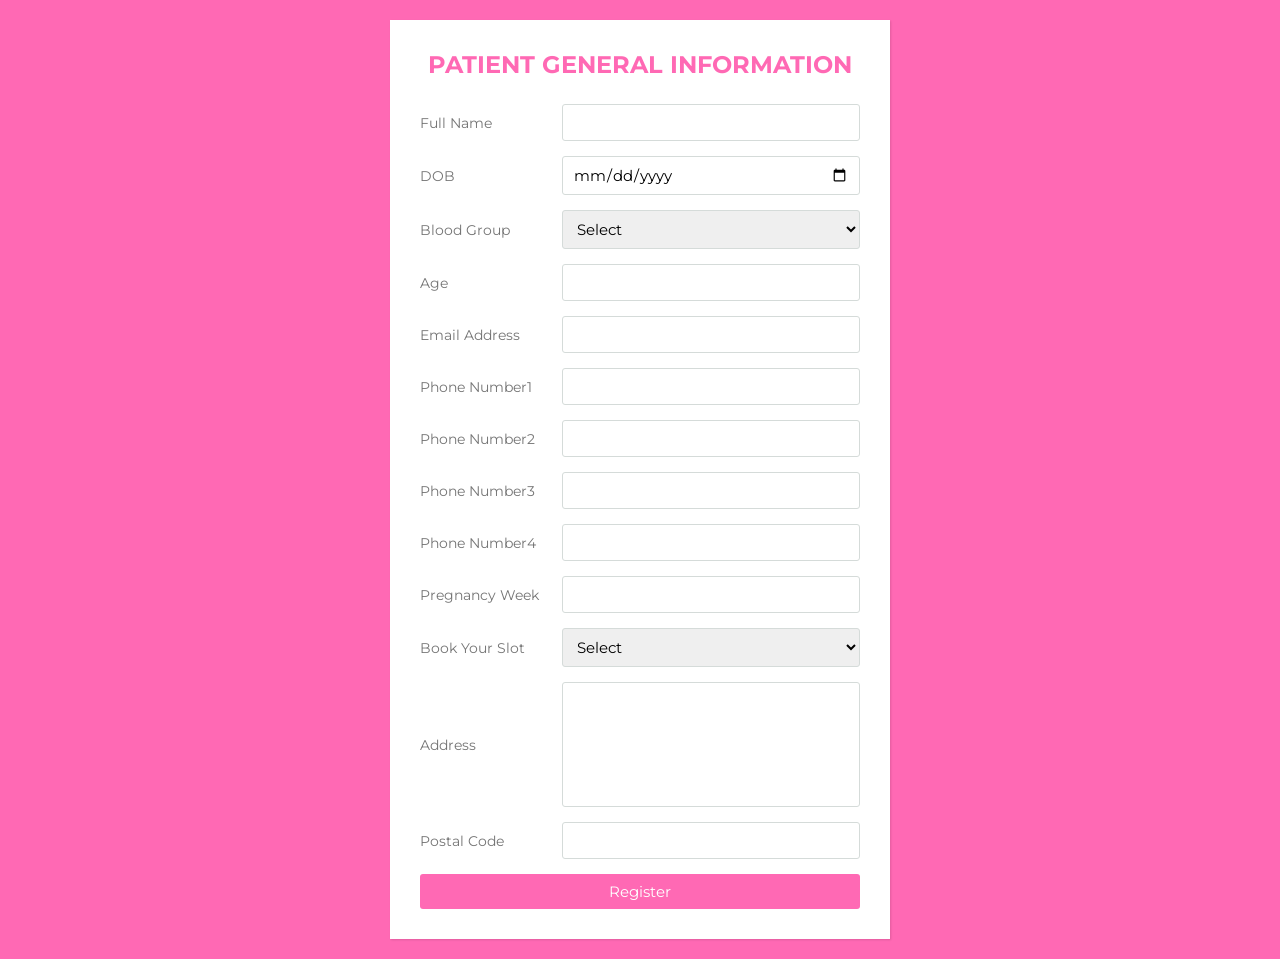
<file: reg.html>
<!DOCTYPE html>
<html lang="en">
<head>
	<meta charset="UTF-8">
  <meta name="viewport" content="width=device-width, initial-scale=1.0">
	<title></title>
	<link rel="stylesheet" href="regcss.css">
</head>
<body>

<div class="wrapper">
    <div class="title">
        Patient General Information
    </div>
    <form id="login" action="/submit" method="POST">
    <div class="form">
       <div class="inputfield">
          <label>Full Name</label>
          <input type="text" class="input" required  id="name">
       </div>  
        <div class="inputfield">
            <label for="birthday">DOB</label>
            <input type="date" id="birthday" name="birthday" required>
       </div>  
       <div class="inputfield">
          <label>Blood Group</label>
          <select id="blood" value=""  required>
            <option value="" >Select</option>
            <option >A Positive</option>
            <option>A Negative</option>
            <option>A Unknown</option>
            <option>B Positive</option>
            <option>B Negative</option>
            <option>B Unknown</option>
            <option>AB Positive</option>
            <option>AB Negative</option>
            <option>AB Unknown</option>
            <option>O Positive</option>
            <option>O Negative</option>
            <option>O Unknown</option>
            <option>Unknown</option>
        </select>
       </div>  
      <div class="inputfield">
          <label>Age</label>
          <input type="number" class="input" required id="age">
       </div> 
      
        <div class="inputfield">
          <label>Email Address</label>
          <input type="text" class="input" id="email" required>
       </div> 
      <div class="inputfield">
          <label>Phone Number1</label>
          <input type="text" class="input" id="p1" required>
       </div> 
      <div class="inputfield">
          <label>Phone Number2</label>
          <input type="text" class="input" id="p2" required>
       </div> 
      <div class="inputfield">
          <label>Phone Number3</label>
          <input type="text" class="input" id="p3" required>
       </div> 
      <div class="inputfield">
          <label>Phone Number4</label>
          <input type="text" class="input"id="p4" required>
       </div> 
       <div class="inputfield">
        <label>Pregnancy Week</label>
        <input type="number" class="input" required id="pweek">
     </div>
     <div class="inputfield">
        <label>Book Your Slot</label>
        <select id="slot" value=""  required>
          <option value="" >Select</option>
          <option >9am-12-pm</option>
          <option>12pm-4pm</option>
          <option>4pm-8pm</option>
          <option>8pm-12am</option>
          <option>12am-am</option>
          <option>5am-9am</option>
          
      </select>
     </div>
     
      
     <div class="inputfield">
        <label>Address</label>
        <textarea class="textarea" id="address"></textarea>
     </div> 
    <div class="inputfield">
        <label>Postal Code</label>
        <input type="text" class="input" id="postal" required>
     </div> 
       
    <div class="inputfield">
      <input  type="submit" value="Register" class="btn" required>
    </div>
  
   </div>
</form>
</div>	
<script>
   // const form = document.getElementById('login');
   // form.addEventListener('submit',registerUser);
   // async function registerUser(event){
   //    event.preventDefault();
   //    const name = document.getElementById("name").value;
   //    const dob = document.getElementById("birthday").value;
   //    const blood = document.getElementById("blood").value;
   //    const age = document.getElementById("age").value;
   //    const email = document.getElementById("email").value;
   //    const phone1 = document.getElementById("p1").value;
   //    const phone2 = document.getElementById("p2").value;
   //    const phone3 = document.getElementById("p3").value;
   //    const phone4 = document.getElementById("p4").value;
   //    const pregnancyweek= document.getElementById("pweek").value;
   //    const slot= document.getElementById("slot").value;
   //    const address = document.getElementById("address").value;
   //    const postal = document.getElementById("postal").value;

   //    const result = await fetch('/api/submit' , {
   //       method: 'POST',
	// 				headers: {
	// 					'Content-Type': 'application/json'
	// 				},
   //       body: JSON.stringify({
   //          name,
   //          dob,
   //          blood,
   //          age,
   //          email,
   //          phone1,
   //          phone2,
   //          phone3,
   //          phone4,
   //          pregnancyweek,
   //          slot,
   //          address,
   //          postal
   //       })
   //    }).then((res) => res.json())
   //    if(result.status === 'ok'){
   //       alert('Success');
   //    }
   //    else{
   //       alert(result.error)
   //    }





      
      

      
  // }
</script>
  
</body>
</html>
</file>
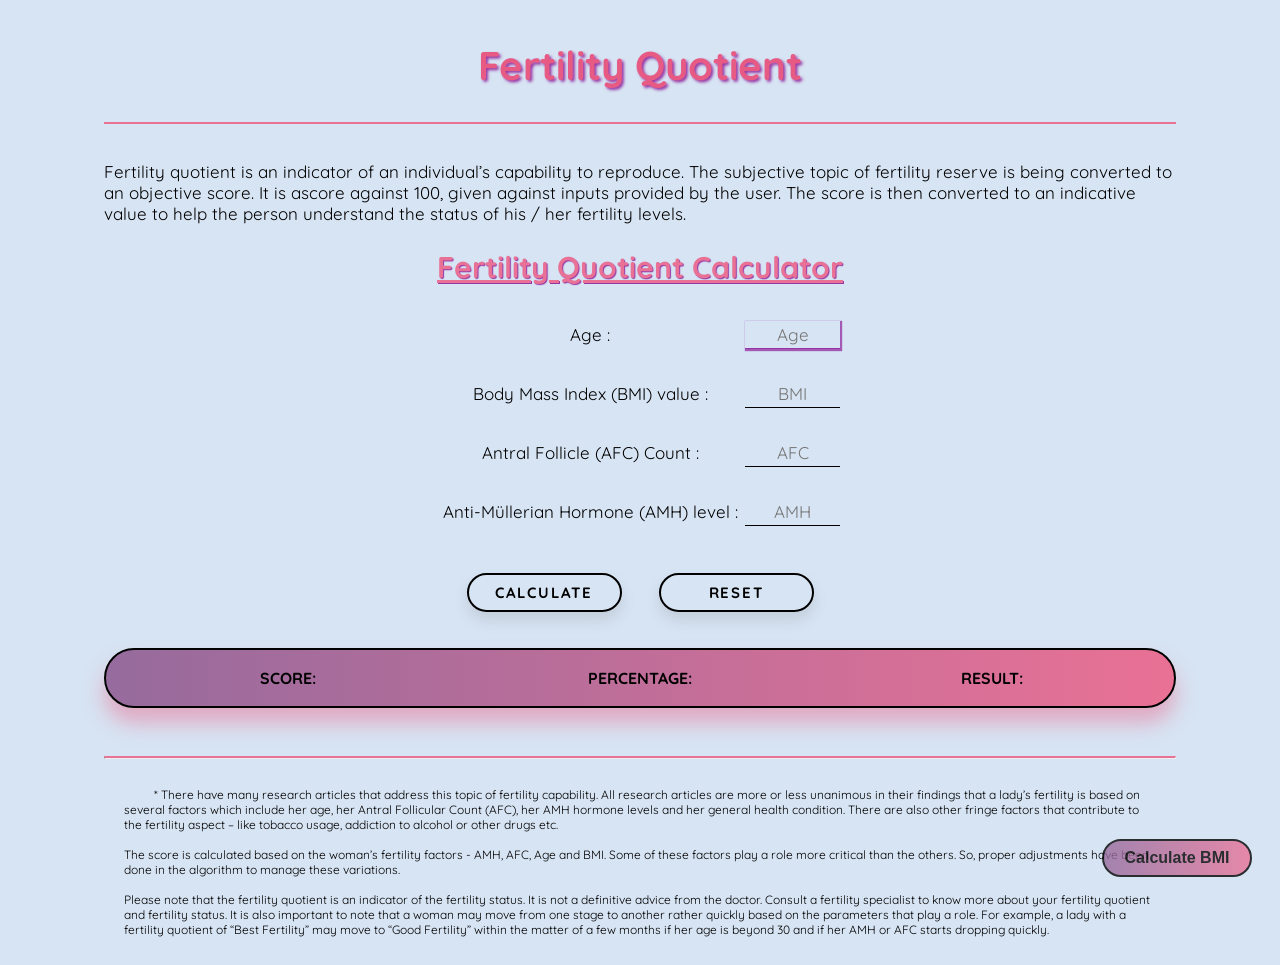
<file: women.html>
<!DOCTYPE html>
<html lang="auto">
<head>
    <meta charset="UTF-8">
    <meta http-equiv="X-UA-Compatible" content="IE=edge">
    <meta name="viewport" content="width=device-width, initial-scale=1.0">
    
    <link rel="stylesheet" href="style-main.css">
    <link rel="stylesheet" href="bmi.css">
    
    <link rel="preconnect" href="https://fonts.gstatic.com">
    <link href="https://fonts.googleapis.com/css2?family=Quicksand:wght@500&display=swap" rel="stylesheet">
    <title>Fertility Quotient Calculator</title>
</head>
<body>

    <div class="title-main">
        <h1>Fertility Quotient</h1>
    </div>
    <br>
    <div class="block">
        <div class="content-1">
            <p>
                Fertility quotient is an indicator of an individual’s capability to reproduce. The subjective topic of fertility reserve
                is being converted to an objective score. It is ascore against 100, given against inputs provided by the user. The score is then converted to an 
                indicative value to help the person understand the status of his / her fertility levels. 
            </p>
        </div>
        
    </div>
        <div>
            <section>
                <h1 class="title-sub">Fertility Quotient Calculator</h1>
            </section>
        </div>
        <form class="form" id="myform">         
            <div class="container">
                <div class="age">
                    <label for="age"> Age : </label>
                    <input class="input" type="text" id="ageInput" name="age" onPaste="return false" placeholder="Age" autofocus onkeypress='return isNumberKey(event)' onkeyup='saveValue(this);' required>
                </div>
            </div>
            <br>
            <div class="container">
                <div class="bmi">
                    <label for="bmi"> Body Mass Index (BMI) value : </label>
                    <input class="input" type="text" id="bmiInput" name="bmi" onPaste="return false" placeholder="BMI"  onkeypress='return isNumberKey(event)' onkeyup='saveValue(this);' required>
                </div>
            </div>
            <br>
            <div class="container">
                <div class="afc">
                    <label for="afc"> Antral Follicle (AFC) Count : </label>
                    <input class="input" type="text" id="afcInput" name="afc" onPaste="return false" placeholder="AFC"  onkeypress='return isNumberKey(event);' onkeyup='saveValue(this);' required>
                </div>
            </div>
            <br>
            <div class="container">
                <div class="amh">
                    <label for="amh"> Anti-Müllerian Hormone (AMH) level : </label>
                    <input class="input" type="text" id="amhInput" name="amh" onPaste="return false" placeholder="AMH" onkeypress='return isNumberKey(event)' onkeyup='saveValue(this);' required>
                </div>
            </div>
            <br>
            <br>
            <div>
                <button id="btn1" class="button" type="button" onclick="setTimeout(computeQuotient(), 1500)" >Calculate</button>
                <button id="btn" class="button" type="reset" value="Reset form">Reset</button>
            </div>
            <br>
            <div id="error"></div>
        </form>
        <table id="wrapper">
            <tr class="box" id="score-container">
                <td id="score-op">
                    score: <span id="score"> </span>                                
                </td>
                <td id="perc-op">
                    Percentage: <span id="percentage"></span>    
                </td>
                <td id="res-op">
                    result: <span id="result"> </span>                                
                </td>
            </tr>
        </table>
    </div>
    <br>
    <br>
    <div class="results-info">
        <div id="poor-fertility">
            <h3 style="text-align: center;" id="result-head">Poor Fertility</h3>
            <br>
            <article class="exposition"> 
                Women who get a rating of “Poor Fertility” for their fertility quotient are advised to meet a fertility
                specialist immediately. The algorithm gives this rating only if the situation is dire and only if it needs quick
                intervention. In most cases, this rating will be got if the age of the women is well past the “best fertility age range”
                and if the ovarian reserves are depleted significantly.
                <br><br>
                Important point to note here is that there are various treatment options for such women, including IVF and various donor
                programs
            </article>
        </div>
        <div id="low-fertility">
            <h3 style="text-align: center;" id="result-head">Low Fertility</h3> 
            <article class="exposition"> 
                A lady with a fertility quotient of “Low Fertility” has to take things seriously. There are some things
                that are not as good as they should be. It can be the age, the BMI or the ovarian reserves may be depleting or multiple
                factors may be affecting fertility. A lady with “Low Fertility” can move to “Poor Fertility” rather quickly. Such women
                should meet a fertility specialist quickly and address the problem of infertility.
                <br><br>
                One important point to note here is that some of the key factors affecting fertility cannot be rolled back. Once they
                deteriorate, they stay that way or become worse. So women with a fertility quotient of “Low Fertility” should move
                quickly, if they plan to have a child.
                <br><br>
                It is recommended that such women to meet up with a fertility specialist immediately and get some investigations done to
                understand the situation in more detail. A good fertility specialist should be able to help such women conceive with the
                various artificial reproduction techniques that are available (Timed intercourse, IUI, IVF, IVF-ICSI, IMSI etc.)
            </article>
        </div>
        <div id="average-fertility">
            <h3 style="text-align: center;" id="result-head">Average Fertility </h3> 
            <article class="exposition">
                A lady with Average Fertility needs to play it safe. It means that her fertility status is not too
                good, but neither is it very bad. It also indicates that it is not long before the fertility levels will drop quickly.
                Such women are advised to plan for a child immediately and if there is no conception within 6 months, they need to meet
                up with a fertility expert and take the doctor’s advice.
                <br><br>
                In-principle, women with Average Fertility should be able to conceive. In case this does not happen, it is possible that
                there are other factors that are contributing to the observed infertility. These factors could be problems with the
                fallopian tubes, there may be infections in the female reproductive canal, the oocyte quality may not be good, there may
                be male factors also influencing conception etc.
                <br><br>
                It is advised that such women to meet up with a fertility expert as soon as possible and proceed as per their advice.
                Some investigations may be needed to understand the cause behind the observed infertility.
            </article>
        </div>
        <div id="best-fertility">
            <h3 style="text-align: center;" id="result-head">Best Fertility</h3>
            <article> class="exposition"
                This status indicates that the lady is at the peak of her reproductive life-span. All her indicators are positive and the time is 
                best suited for planning a child. Women who fall in this group need not worry much about their fertility status. Their internal 
                systems are primed and ready for reproduction.
                <br><br>
                If women with “Best Fertility” status are planning to delay their plans of having a child by a few years, it may be better to freeze their eggs 
                at this stage. The delay in child-bearing could be due to career reasons, personal reasons. It is recommended that such women to go 
                for oocyte freezing. The technology of oocyte freezing is improving quickly and eggs may be frozen for years. The frozen “best” 
                oocytes can be used for fertilization with the husband’s sperms at a later point of time.
                <br><br>
                If a lady has a fertility quotient of “Best Fertility” and is still unable to conceive, there may be other factors at play. It is 
                possible that there are male fertility is not optimum or there may be fallopian tube blocks or the oocyte quality has some problems 
                or there may be infections that are preventing conception or it can be even be a thyroid related issue.
                <br><br>
                Please consult a fertility specialist for further investigation for the cause of infertility.
            </article>
        </div>
        <div id="good-fertility">
            <h3 style="text-align: center;" id="result-head">Good Fertility</h3>
            <article class="exposition"> 
                A lady with a fertility quotient of “good fertility” is in good shape for having a child. There are one
                or two factors that have started to deteriorate but there is nothing alarmingly wrong. The hormone levels and the
                general health condition is good and there is no significant reason to be worried. Most couples with this fertility
                quotient should be able to conceive within a span of 1 year if they are having unprotected intercourse.
                <br><br>
                If women with “Good Fertility” status are planning to delay their plans of having a child by a few years, it may be
                better to freeze their eggs at this stage. The delay in child-bearing could be due to career reasons, personal reasons.
                It is recommended that such women to go for oocyte freezing. The technology of oocyte freezing is improving quickly and
                eggs may be frozen for years. The frozen “good” oocytes can be used for fertilization with the husband’s sperms at a
                later point of time.
                <br><br>
                One important point to note here is that a lady with a fertility quotient of “Good Fertility” can still find it
                difficult to conceive because there are various other factors that play a role. There could be problems with the
                fallopian tubes, there may be infections in the female reproductive canal, the oocyte quality may not be good, there may
                be male factors also influencing conception etc. Such women may need to consult a fertility specialist for further
                investigation for the cause of infertility.
            </article>
        </div>
        <hr>
        <div class="content-2">
            <article class="exposition">
                * There have many research articles that address this topic of fertility capability. All research articles are more or less unanimous in 
                their findings that a lady’s fertility is based on several factors which include  her age, her Antral Follicular Count (AFC), her AMH 
                hormone levels and her general health condition. There are also other fringe  factors that contribute to the fertility aspect – like 
                tobacco usage, addiction to alcohol or other drugs etc.
                <br><br>
                The score is calculated based on the woman’s fertility factors - AMH, AFC, Age and BMI. Some of these factors play a role more critical than the others. 
                So, proper adjustments have been done in the algorithm to manage these variations.
                <br><br>
                Please note that the fertility quotient is an indicator of the fertility status. It is not a definitive advice from the doctor. 
                Consult a fertility specialist to know more about your fertility quotient and fertility status. It is also important to note that a 
                woman may move from one stage to another rather quickly based on the parameters that play a role. For example, a lady with a fertility 
                quotient of “Best Fertility” may move to “Good Fertility” within the matter of a few months if her age is beyond 30 and if her AMH or AFC starts dropping quickly.
            </article>
        </div>
    </div>

    <button class="open-button" onclick="openForm()">Calculate BMI</button>
    <div class="form-popup" id="myForm">
        <div class="form-container">
            <h1 id="bmi-head">Calculate BMI</h1>
            <div class="container">
                <div class="height">
                    <input class="input" type="text" id="height" name="height" onPaste="return false" placeholder="Height" onkeypress='return isNumberKey(event)'>
                    <select type="multiple" id="heightunits">
                        <option value="metres" selected="selected">Meters</option>
                        <option value="inches">Inches</option>
                    </select>
                </div>
            </div>
            <br>
            <div class="container">
                <div class="weight">
                    <input class="input" type="text" id="weight" name="weight" onPaste="return false" placeholder="Weight" onkeypress='return isNumberKey(event)'>
                    <select type="multiple" id="weightunits">
                        <option value="kg" selected="selected">Kgs</option>
                        <option value="lb">lbs</option>
                    </select>
                </div>
            </div>
            <div class="container">
                <div class="bmi-res">
                    <span id="bmi-op"> </span>
                    <br>
                    <span id="bmi-cat"> </span>
                </div>
            </div>
            <div class="calc">
                <button class="btn" onclick="computeBMI();">Calculate</button>
                <button type="button" class="btn cancel" onclick="closeForm()">Close</button>
            </div>
        </div>
    </div>
    
    <script src="fertility.js"></script>
    <script src="script-bmi.js"></script>

</body>
</html>
</file>
<file: regcss.css>
@import url('https://fonts.googleapis.com/css?family=Montserrat:400,700&display=swap');

*{
  margin: 0;
  padding: 0;
  box-sizing: border-box;
  font-family: 'Montserrat', sans-serif;
}
body{
  background: rgb(255,105,180);
  padding: 0 10px;
}
.wrapper{
  max-width: 500px;
  width: 100%;
  background: #fff;
  margin: 20px auto;
  box-shadow: 1px 1px 2px rgba(0,0,0,0.125);
  padding: 30px;
}
#birthday{
    width: 100%;
    outline: none;
    border: 1px solid #d5dbd9;
    font-size: 15px;
    padding: 8px 10px;
    border-radius: 3px;
    transition: all 0.3s ease;
}
#blood{
    width: 100%;
    outline: none;
    border: 1px solid #d5dbd9;
    font-size: 15px;
    padding: 8px 10px;
    border-radius: 3px;
    transition: all 0.3s ease;
}

#slot{
    width: 100%;
    outline: none;
    border: 1px solid #d5dbd9;
    font-size: 15px;
    padding: 8px 10px;
    border-radius: 3px;
    transition: all 0.3s ease;
}
.wrapper .title{
  font-size: 24px;
  font-weight: 700;
  margin-bottom: 25px;
  color:rgb(255,105,180);
  text-transform: uppercase;
  text-align: center;
}

.wrapper .form{
  width: 100%;
}

.wrapper .form .inputfield{
  margin-bottom: 15px;
  display: flex;
  align-items: center;
}

.wrapper .form .inputfield label{
   width: 200px;
   color: #757575;
   margin-right: 10px;
  font-size: 14px;
}

.wrapper .form .inputfield .input,
.wrapper .form .inputfield .textarea{
  width: 100%;
  outline: none;
  border: 1px solid #d5dbd9;
  font-size: 15px;
  padding: 8px 10px;
  border-radius: 3px;
  transition: all 0.3s ease;
}

.wrapper .form .inputfield .textarea{
  width: 100%;
  height: 125px;
  resize: none;
}

.wrapper .form .inputfield .custom_select{
  position: relative;
  width: 100%;
  height: 37px;
}

.wrapper .form .inputfield .custom_select:before{
  content: "";
  position: absolute;
  top: 12px;
  right: 10px;
  border: 8px solid;
  border-color: #d5dbd9 transparent transparent transparent;
  pointer-events: none;
}

.wrapper .form .inputfield .custom_select select{
  -webkit-appearance: none;
  -moz-appearance:   none;
  appearance:        none;
  outline: none;
  width: 100%;
  height: 100%;
  border: 0px;
  padding: 8px 10px;
  font-size: 15px;
  border: 1px solid #d5dbd9;
  border-radius: 3px;
}


.wrapper .form .inputfield .input:focus,
.wrapper .form .inputfield .textarea:focus,
.wrapper .form .inputfield .custom_select select:focus{
  border: 1px solid rgb(255,105,180);
}


.wrapper .form .inputfield p{
   font-size: 14px;
   color: #757575;
}
.wrapper .form .inputfield .check{
  width: 15px;
  height: 15px;
  position: relative;
  display: block;
  cursor: pointer;
}
.wrapper .form .inputfield .check input[type="checkbox"]{
  position: absolute;
  top: 0;
  left: 0;
  opacity: 0;
}
.wrapper .form .inputfield .check .checkmark{
  width: 15px;
  height: 15px;
  border: 1px solid rgb(255,105,180);
  display: block;
  position: relative;
}
.wrapper .form .inputfield .check .checkmark:before{
  content: "";
  position: absolute;
  top: 1px;
  left: 2px;
  width: 5px;
  height: 2px;
  border: 2px solid;
  border-color: transparent transparent #fff #fff;
  transform: rotate(-45deg);
  display: none;
}
.wrapper .form .inputfield .check input[type="checkbox"]:checked ~ .checkmark{
  background: rgb(255,105,180);
}

.wrapper .form .inputfield .check input[type="checkbox"]:checked ~ .checkmark:before{
  display: block;
}

.wrapper .form .inputfield .btn{
  width: 100%;
   padding: 8px 10px;
  font-size: 15px; 
  border: 0px;
  background: rgb(255,105,180);
  color: #fff;
  cursor: pointer;
  border-radius: 3px;
  outline: none;
}

.wrapper .form .inputfield .btn:hover{
  background: rgb(255,105,180);
}

.wrapper .form .inputfield:last-child{
  margin-bottom: 0;
}

@media (max-width:420px) {
  .wrapper .form .inputfield{
    flex-direction: column;
    align-items: flex-start;
  }
  .wrapper .form .inputfield label{
    margin-bottom: 5px;
  }
  .wrapper .form .inputfield.terms{
    flex-direction: row;
  }
}
</file>
<file: style-main.css>
:root {
    font-family: 'Quicksand', sans-serif !important;
    width: 85%;
    margin: auto;
    background-color: #d7e4f3;
    -webkit-text-size-adjust: 100%;
    -webkit-tap-highlight-color: transparent;
  }
  
  .title-main {
    text-align: center;
    background-color: transparent;
    padding: 5px;
    margin: auto;
    border-bottom: solid 2px #e97195;
    color: #e65a84;
    font-size: 20px;
    text-shadow: 2px 2px 3px #9636a5;
  }
  hr {
    border-top: solid 2px #e97195;
  }
  
  .content-1 {
    font-size: 17px;
  }
  
  .content-2 {
    font-size: 12px;
    text-indent: 30px;
  }
  
  .form {
    text-align: center;
    width: auto;
    font-size: 17px;
  }
  
  #error {
    width: fit-content;
    border-radius: 10px;
    font-size: 15px;
    padding-bottom: 10px;
    font-weight: bold;
    text-align: center;
    color: red;
    margin: auto;
  }
  
  .title-sub {
    text-align: center;
    text-decoration: underline;
    color: #e97195;
    font-size: 30px;
    text-shadow: 1px 1px 1px #9636a5;
  }
  
  .button {
    width: 155px;
    padding: 8px;
    font-family: 'Quicksand', sans-serif;
    margin-left: 16px;
    margin-right: 16px;
    margin-top: 5px;
    margin-bottom: 5px;
    font-size: 15px;
    text-transform: uppercase;
    letter-spacing: 1.8px;
    font-weight: bold;
    color: #000;
    background-color: transparent;
    border: solid 2px #000;
    border-radius: 45px;
    box-shadow: 0px 8px 15px rgba(0, 0, 0, 0.1);
    transition: all 0.3s ease 0s;
    cursor: pointer;
    outline: none;
  }
  
  .button:hover {
    background: #b3d4fc;  /* fallback for old browsers */
    background: -webkit-linear-gradient(from center, #966b9d, #e97195);  /* Chrome 10-25, Safari 5.1-6 */
    background: linear-gradient(to right,#966b9d, #e97195); /* W3C, IE 10+/ Edge, Firefox 16+, Chrome 26+, Opera 12+, Safari 7+ */
    box-shadow: 0px 15px 20px rgba(233, 113, 149, 0.5);
    color: #000;
    transform: translateY(-4px);
    border: solid 2px #000;
  }
  
  #space {
    width: 100px;
  }
  
  #wrapper {
    display: table;
    width: 100%;
    height: 60px;
    margin: auto;
    text-align: center;
    border: solid 2px #000;
    background: #b3d4fc;  /* fallback for old browsers */
    background: -webkit-radial-gradient(from center, #966b9d, #e97195);  /* Chrome 10-25, Safari 5.1-6 */
    background: linear-gradient(to right,#966b9d, #e97195); /* W3C, IE 10+/ Edge, Firefox 16+, Chrome 26+, Opera 12+, Safari 7+ */
    box-shadow: 0px 15px 20px rgba(233, 113, 149, 0.5);
    border-radius: 30px;
    padding: 5px;
    font-size: 16px;
    font-weight: bold;
    text-transform: uppercase;
  }
  
  #score-op {
    width: 33.33%;
    position: relative;
  }
  #perc-op {
    width: 33.33%;
    position: relative;
  }
  #res-op {
    width: auto;
    position: relative;
  }
  
  #ageInput,
  #bmiInput,
  #afcInput,
  #amhInput {
    margin-top: 10px;
    width: 75px;
    text-align: center;
    color: #000;
    outline: none;
    border-top: none;
    border-left: none;
    border-right: none;
    border-bottom: solid #000 1px;
    padding: 3px 10px;
    font-family: 'Quicksand', sans-serif !important;
    font-size: 17px;
    background-color: transparent;
    transition: all 0.5 ease-in;
  }
  
  #ageInput:focus,
  #bmiInput:focus,
  #afcInput:focus,
  #amhInput:focus {
    border-bottom: solid 1px #9636a5;
    outline: none;
    transition: all 0.2s ease-in;
    box-shadow: 1px 1px 1px 1px rgba(151, 54, 166, 0.8);
  }
  
  label {
    display: inline-block;
    position: relative;
    width: 300px;
    text-align: center;
    font-size: 17px;
    font-weight: 400;
  }
  
  #poor-fertility,
  #average-fertility,
  #good-fertility,
  #best-fertility,
  #low-fertility {
    display: none;
    font-size: 17px;
    transition: 2s ease-in;
  }
  
  .exposition {
    padding: 20px;
  }
  
  #result-head {
    margin: auto;
    width: fit-content;
    font-size: 15px;
    font-weight: bold;
    border-radius: 30px;
    padding: 7px 30px 7px;
    text-transform: uppercase;
    color: #000;
    border: solid 2px #000;
    letter-spacing: 1.8px;
    text-shadow: 2px 2px 2px gray;
    box-shadow: 0px 10px 15px rgba(24, 22, 23, 0.3);
  }
</file>
<file: bmi.css>
/* Button used to open the contact form - fixed at the bottom of the page */
.open-button {
    color: #000;
    font-size: 16px;
    font-weight: bold;
    padding: 8px 20px;
    border: solid 2px #000;
    border-radius: 30px;
    outline: none;
    cursor: pointer;
    opacity: 0.8;
    position: fixed;
    bottom: 23px;
    right: 28px;
    width: 150px;
    background: -webkit-linear-gradient(from center, #966b9d, #e97195);  /* Chrome 10-25, Safari 5.1-6 */
    background: linear-gradient(to right,#966b9d, #e97195); /* W3C, IE 10+/ Edge, Firefox 16+, Chrome 26+, Opera 12+, Safari 7+ */
  }
  
  #bmi-head {
    margin-top: 5px;
    font-size: 22px;
  }
  
  /* The popup form - hidden by default */
  .form-popup {
    display: none;
    position: fixed;
    bottom: 0;
    right: 15px;
    z-index: 9;
    outline: none;
  }
  
  /* Add styles to the form container */
  .form-container {
    text-align: center;
    width: 200px;
    padding: 10px;
    background-color: #d7e4f3;
    border: solid 1px #000;
    border-radius: 30px;
    outline: none;
    opacity: 0.95;
  }
  
  .form-container input {
    font-family: 'Quicksand', sans-serif !important;
    background-color: transparent;
    padding: 5px;
    width: 80px;
    margin-top: 5px;
    margin-left: 5px;
    margin-right: 15px;
    border-top: none;
    border-right: none;
    border-left: none;
    border-bottom: solid 2px #000;
    text-align: center;
    outline: none;
    margin-bottom: 10px;
  }
  
  .form-container input:focus {
    border-bottom: solid 3px #2196F3;
    transition: all 0.25s ease-in;
  }
  
  .bmi-res {
    font-weight: bold;
  }
  
  select {
    padding: 5px;
    font-family: 'Quicksand', sans-serif !important;
    width: 80px;
    border: solid 2px #000;
    border-radius: 5px;
    background-color: transparent;
    margin-right: 5px;
    margin-bottom: 10px;
  }
  
  select:focus {
    border: solid 2px #2196F3;
  }
  
  /* Set a style for the submit/login button */
  .form-container .btn {
    font-family: 'Quicksand', sans-serif !important;
    width: 100px;
    padding: 5px;
    border: solid 2px #000;
    border-radius: 20px;
    text-transform: uppercase;
    font-weight: bold;
    outline: none;
    font-weight: bold;
    background-color: green;
    letter-spacing: 1px;
    margin-top: 10px;
    
  }
  
  /* Add a red background color to the cancel button */
  .form-container .cancel {
    background-color: red;
  }
  
  /* Add some hover effects to buttons */
  .form-container .btn:hover, .open-button:hover {
    opacity: 1;
  }
</file>
